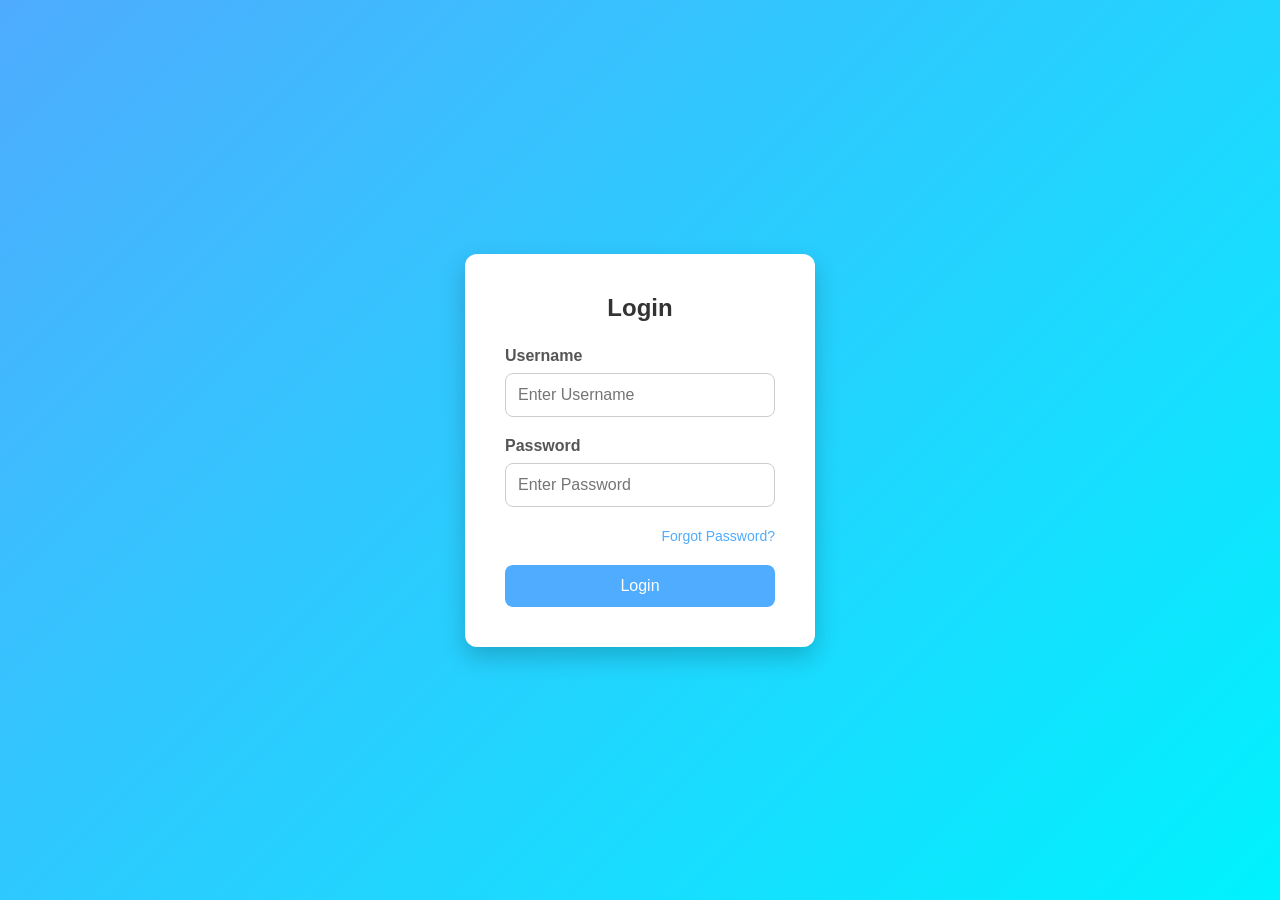
<file: index.html>
<!DOCTYPE html>
<html lang="en">
<head>
    <meta charset="UTF-8">
    <meta name="viewport" content="width=device-width, initial-scale=1.0">
    <title>Login Page</title>
    <link rel="stylesheet" href="style.css">
</head>
<body>

    <div class="login-container">
        <div class="login-box">
            <h2>Login</h2>

            <form id="loginForm">
                <div class="input-box">
                    <label>Username</label>
                    <input type="text" placeholder="Enter Username" id="username" required>
                </div>

                <div class="input-box">
                    <label>Password</label>
                    <input type="password" placeholder="Enter Password" id="password" required>
                </div>

                <div class="forgot-password">
                    <a href="#">Forgot Password?</a>
                </div>

                <button type="submit" >Login</button>
            </form>

            <p id="message"></p>

        </div>
    </div>

    <script>
        var  form =  document.getElementById("loginForm");

form.addEventListener('submit' , (event) => {
event.preventDefault();
   
   var name = document.getElementById('username').value;
   var password = document.getElementById('password').value;


   
if (name === "admin" && password === "12345") {
        document.getElementById("message").innerHTML = "✅ Login Successful!";
        document.getElementById("message").style.color = "green";
        window.location.href = "home.html"; 
    } else {
        document.getElementById("message").innerHTML = "❌ Invalid Username or Password";
        document.getElementById("message").style.color = "red";
    }


})

    </script>

</body>
</html>
</file>
<file: style.css>
*{
    margin:0;
    padding:0;
    box-sizing:border-box;
    font-family:Arial, Helvetica, sans-serif;
}

body{
    display:flex;
    justify-content:center;
    align-items:center;
    height:100vh;
    background:linear-gradient(135deg,#4facfe,#00f2fe);
}

.login-container{
    width:100%;
    display:flex;
    justify-content:center;
    align-items:center;
}

.login-box{
    background:#fff;
    padding:40px;
    width:350px;
    border-radius:12px;
    box-shadow:0 10px 25px rgba(0,0,0,0.2);
}

.login-box h2{
    text-align:center;
    margin-bottom:25px;
    color:#333;
}

.input-box{
    margin-bottom:20px;
}

.input-box label{
    display:block;
    margin-bottom:8px;
    color:#555;
    font-weight:bold;
}

.input-box input{
    width:100%;
    padding:12px;
    border:1px solid #ccc;
    border-radius:8px;
    font-size:16px;
}

.input-box input:focus{
    border-color:#4facfe;
    outline:none;
}

.forgot-password{
    text-align:right;
    margin-bottom:20px;
}

.forgot-password a{
    text-decoration:none;
    color:#4facfe;
    font-size:14px;
}

.forgot-password a:hover{
    text-decoration:underline;
}

button{
    width:100%;
    padding:12px;
    background:#4facfe;
    color:white;
    border:none;
    border-radius:8px;
    font-size:16px;
    cursor:pointer;
    transition:0.3s;
}

button:hover{
    background:#2b8df7;
}


/* Mobile Responsive */
@media screen and (max-width:768px){

.hero{
    padding:40px 15px;
    min-height:100vh;
}

.form-box{
    width:100%;
    max-width:360px;
}

.form-box h1{
    font-size:28px;
    margin-bottom:20px;
}

.form-box input,
.form-box textarea{
    padding:14px;
    font-size:15px;
}

.phone-box span{
    width:80px;
    font-size:15px;
}

.form-box textarea{
    height:140px;
}

button{
    padding:15px;
    font-size:20px;
}

}
</file>
